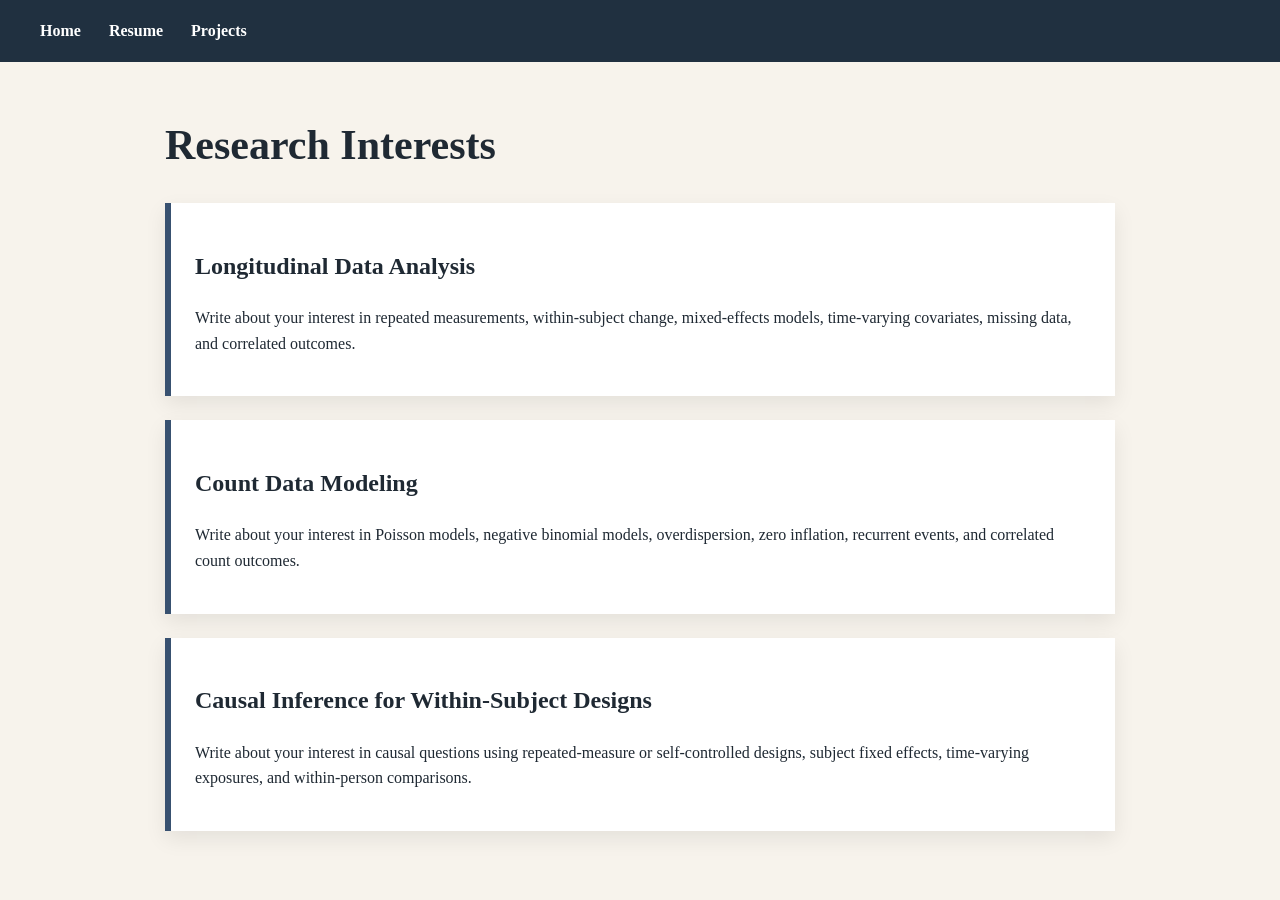
<file: projects.html>
<!DOCTYPE html>
<html lang="en">
<head>
  <meta charset="UTF-8">
  <title>Projects | Your Name</title>
  <link rel="stylesheet" href="assets/css/styles.css">
</head>
<body>
  <header>
    <nav>
      <a href="index.html">Home</a>
      <a href="resume.html">Resume</a>
      <a href="projects.html">Projects</a>
    </nav>
  </header>

  <main>
    <h1>Research Interests</h1>

    <section class="card">
      <h2>Longitudinal Data Analysis</h2>
      <p>
        Write about your interest in repeated measurements, within-subject change,
        mixed-effects models, time-varying covariates, missing data, and correlated outcomes.
      </p>
    </section>

    <section class="card">
      <h2>Count Data Modeling</h2>
      <p>
        Write about your interest in Poisson models, negative binomial models,
        overdispersion, zero inflation, recurrent events, and correlated count outcomes.
      </p>
    </section>

    <section class="card">
      <h2>Causal Inference for Within-Subject Designs</h2>
      <p>
        Write about your interest in causal questions using repeated-measure or self-controlled
        designs, subject fixed effects, time-varying exposures, and within-person comparisons.
      </p>
    </section>
  </main>
</body>
</html>
</file>
<file: assets/css/styles.css>
body {
  margin: 0;
  font-family: Georgia, serif;
  line-height: 1.6;
  color: #1f2933;
  background: #f7f3ec;
}

header {
  background: #203040;
  padding: 18px 40px;
}

nav a {
  color: white;
  margin-right: 24px;
  text-decoration: none;
  font-weight: bold;
}

nav a:hover {
  text-decoration: underline;
}

main {
  max-width: 950px;
  margin: 50px auto;
  padding: 0 24px;
}

.home {
  display: grid;
  grid-template-columns: 2fr 1fr;
  gap: 48px;
  align-items: center;
}

h1 {
  font-size: 42px;
  margin-bottom: 8px;
}

.subtitle {
  font-size: 20px;
  color: #52616b;
}

.headshot {
  width: 260px;
  max-width: 100%;
  border-radius: 16px;
  box-shadow: 0 12px 30px rgba(0, 0, 0, 0.18);
}

.card {
  background: white;
  padding: 24px;
  margin: 24px 0;
  border-left: 6px solid #385170;
  box-shadow: 0 8px 20px rgba(0, 0, 0, 0.08);
}

.button {
  display: inline-block;
  background: #385170;
  color: white;
  padding: 12px 18px;
  border-radius: 8px;
  text-decoration: none;
}

@media (max-width: 700px) {
  .home {
    grid-template-columns: 1fr;
  }

  h1 {
    font-size: 34px;
  }
}
</file>
